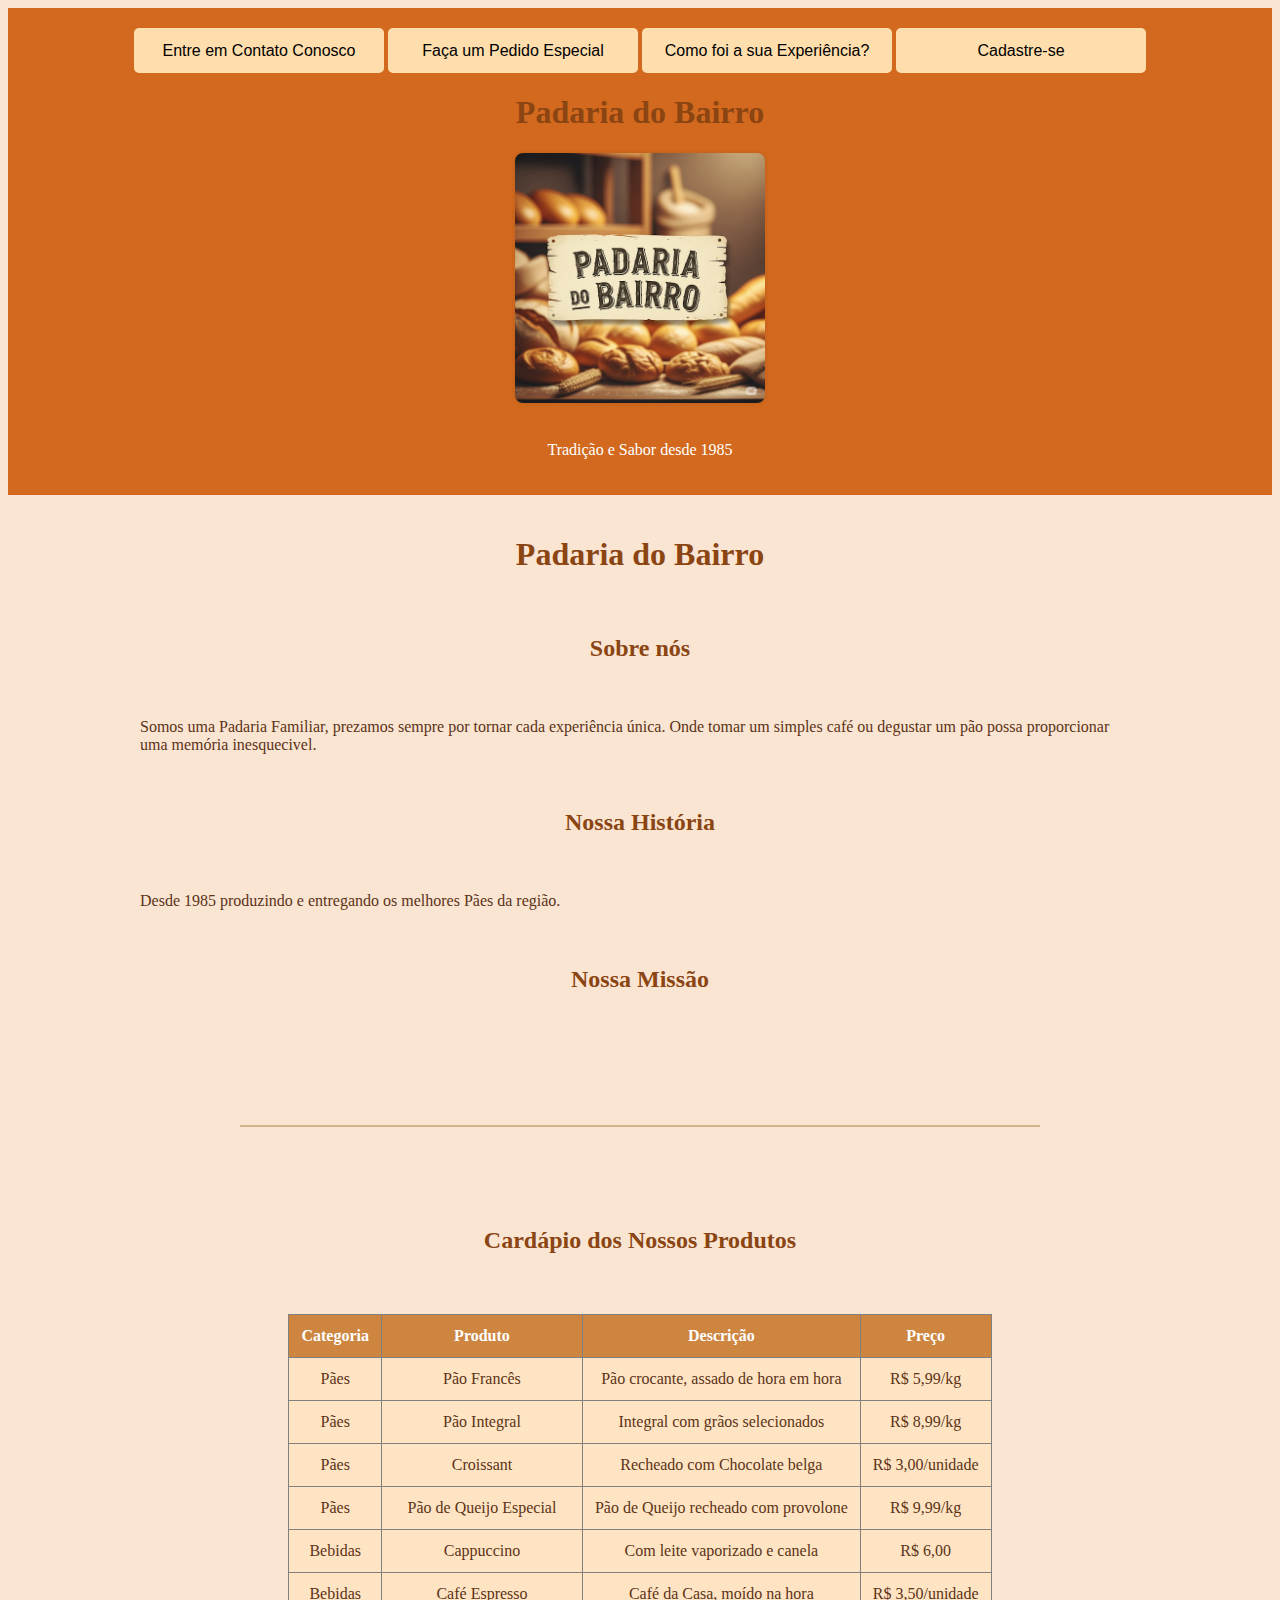
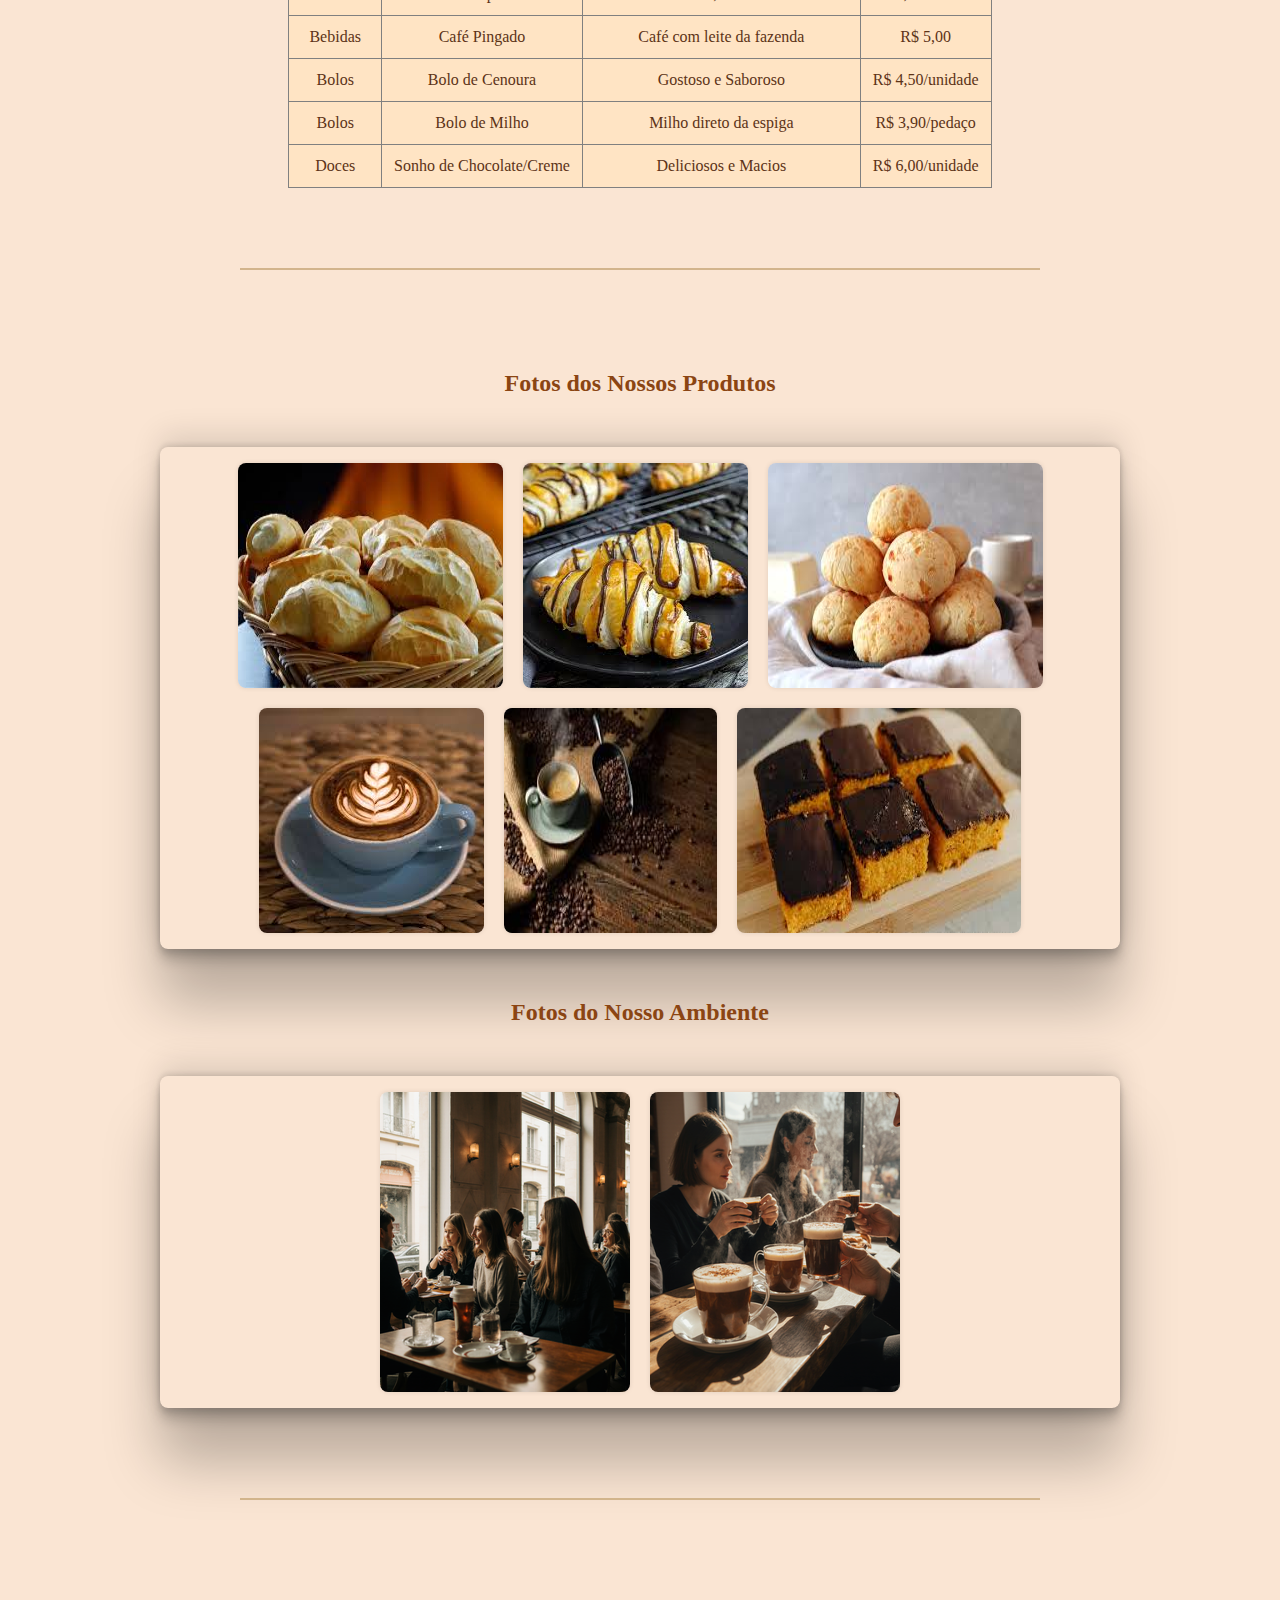
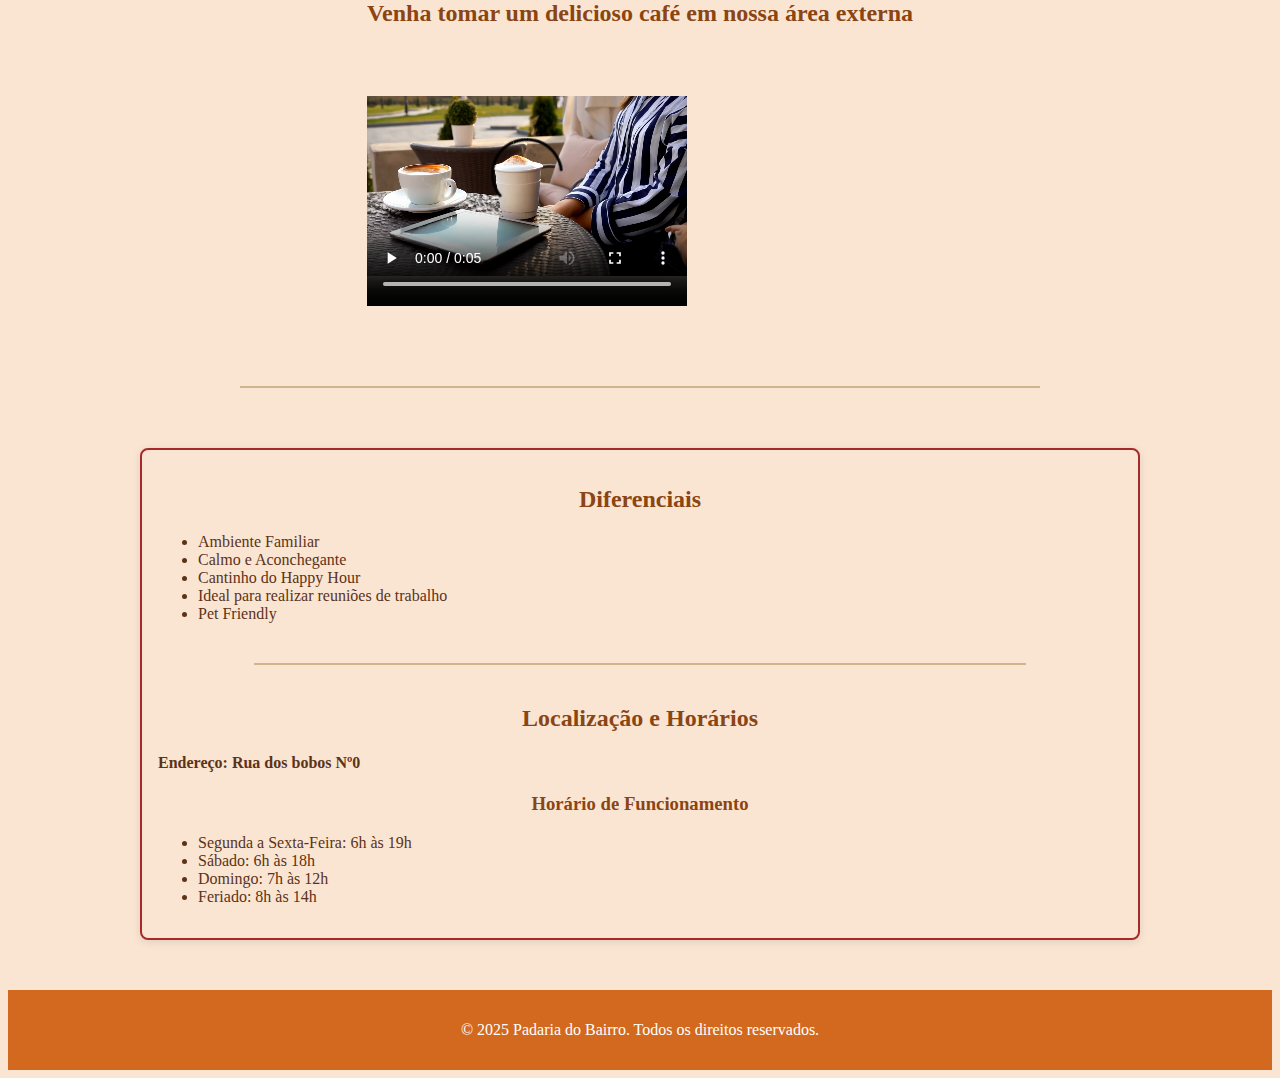
<file: index.html>
<!DOCTYPE html>
<html lang="pt-BR">
  <head>
    <meta charset="UTF-8">
    <meta name="viewport" content="width=device-width, initial-scale=1.0">
    <meta name="description" content="Padaria do Bairro - Os melhores pães e doces da região">
    <meta name="keywords" content="padaria, pães, doces, bairro, fresh">
   <title>Página Principal</title>
   <link href="styles.css" rel="stylesheet"> <!-- caminho do CSS-->
  </head>
    <body bgcolor="#CD853F">
     <header>

      <!-- Criação dos Botões com o link de cada formulário -->
      <a href="Formulário-de-Contato.html"><button type="navegacao">Entre em Contato Conosco</button></a> <!-- Aqui foi inserido um botão com link utilizando a tag <a> para o formulário de Contato-->
      <a href="Formulário-pedidos-especiais.html"><button type="navegacao">Faça um Pedido Especial</button></a> <!-- Aqui foi inserido um botão com link utilizando a tag <a> para o formulário de Pedidos Especiais-->
      <a href="Formulário-Feedback.html"><button type="navegacao">Como foi a sua Experiência?</button></a> <!-- Aqui foi inserido um botão com link utilizando a tag <a> para o formulário de Feedback-->
      <a href="Formulário-Cadastro-Newsletter.html"><button type="navegacao">Cadastre-se</button></a> <!-- Aqui foi inserido um botão com link utilizando a tag <a> para o formulário de Cadastro da Newsletter-->

      <h1>Padaria do Bairro</h1>
       <img src="Logo.png" alt="Logo" width="250" height="250"><br><br>
      <p>Tradição e Sabor desde 1985</p>
    </header>
  
   <main>
    <h1>Padaria do Bairro</h1>
    
    <h2>Sobre nós</h2> <!-- Sobre a Padaria -->
      <p>Somos uma Padaria Familiar, prezamos sempre por tornar cada experiência única. Onde tomar um simples café ou degustar um pão possa proporcionar uma memória inesquecivel.</p>

    <h2>Nossa História</h2> <!-- Uma breve história da padaria -->
      <p>Desde 1985 produzindo e entregando os melhores Pães da região.</p>

    <h2>Nossa Missão</h2> <!-- Missão da Padaria -->
      <p></p>
    <hr class="regua">
    <section class="container">
      <h2>Cardápio dos Nossos Produtos</h2> <!-- Lista dos Produtos da Padaria -->
        <table border="1" bgcolor="#363636">
          <thead>
            <tr bgcolor="#A9A9A9">
              <th>Categoria</th>
              <th>Produto</th>
              <th>Descrição</th>
              <th>Preço</th>
            </tr>
          </thead>
          <tbody>
            <tr bgcolor="#A9A9A9">
              <td>Pães</td>
              <td>Pão Francês</td>
              <td>Pão crocante, assado de hora em hora</td>
              <td>R$ 5,99/kg</td>
            </tr>
            <tr bgcolor="#A9A9A9">
              <td>Pães</td>
              <td>Pão Integral</td>
              <td>Integral com grãos selecionados</td>
              <td>R$ 8,99/kg</td>
            </tr>
            <tr bgcolor="#A9A9A9">
             <td>Pães</td>
             <td>Croissant</td>
             <td>Recheado com Chocolate belga</td>
             <td>R$ 3,00/unidade</td>
            </tr>
            <tr bgcolor="#A9A9A9">
              <td>Pães</td>
              <td>Pão de Queijo Especial</td>
              <td>Pão de Queijo recheado com provolone</td>
              <td>R$ 9,99/kg</td>
            </tr>
            <tr bgcolor="#A9A9A9">
              <td>Bebidas</td>
              <td>Cappuccino</td>
              <td>Com leite vaporizado e canela</td>
              <td>R$ 6,00</td>
            </tr>
            <tr bgcolor="#A9A9A9">
              <td>Bebidas</td>
              <td>Café Espresso</td>
              <td>Café da Casa, moído na hora</td>
              <td>R$ 3,50/unidade</td>
            </tr>
            <tr bgcolor="#A9A9A9">
              <td>Bebidas</td>
              <td>Café Pingado</td>
              <td>Café com leite da fazenda</td>
              <td>R$ 5,00</td>
            </tr>
            <tr bgcolor="#A9A9A9">
              <td>Bolos</td>
              <td>Bolo de Cenoura</td>
              <td>Gostoso e Saboroso</td>
              <td>R$ 4,50/unidade</td>
            </tr>
            <tr bgcolor="#A9A9A9">
              <td>Bolos</td>
              <td>Bolo de Milho</td>
              <td>Milho direto da espiga</td>
              <td>R$ 3,90/pedaço</td>
            </tr>
            <tr bgcolor="#A9A9A9">
              <td>Doces</td>
              <td>Sonho de Chocolate/Creme</td>
              <td>Deliciosos e Macios</td>
              <td>R$ 6,00/unidade</td>
            </tr>
          </tbody>
        </table>
      </section>
      <hr class="regua">

      <section>
        <h2>Fotos dos Nossos Produtos</h2><!-- Imagens dos Produtos -->
        <div class="fotos-dos-produtos">
          <img src="pao-frances.jpg" title="Pão Francês" alt= "Foto do Pão Francês">
          <img src="croissant-chocolate.png" title="Croissant de Chocolate" alt= "Foto dos Croissant" >
          <img src="pao-de-queijo.png" title="Pão de Queijo"alt= "Foto de Pão de Queijo">
          <img src="cappuccino.png" title="Cappuccino" alt= "Foto do cappuccino">
          <img src="cafe-e-graos.jpg" title="Café em Grãos" alt= "Foto do café">
          <img src="bolo-cenoura.jpg" title="Bolo de Cenoura" alt="Foto do Bolo de Cenoura">
        </div>
        <h2>Fotos do Nosso Ambiente</h2>

        <div class="fotos-ambiente">
          <img src="ambiente-interno.png" title="Ambiente Interno" alt="Foto do Ambiente Interno" width="250" height="150">
          <img src="ambiente-interno-2.png" title="Foto do Ambiente Interno" width="250" height="150">
        </div>
      </section>
    <hr class="regua"> 


        <!-- Videos | Local -->
      <section>
        <h2>Venha tomar um delicioso café em nossa área externa</h2>
        <video width="320" height="240" controls>
         <source src="padaria.mp4" type="video/mp4" alt="Video Ambiente">
        </video>
      </section>
    <hr class="regua">

      <div class="ul"> <!--div tabela-->
       <h2>Diferenciais</h2> <!-- Diferenciais da nossa padaria -->
       <ul>
          <li>Ambiente Familiar</li>
          <li>Calmo e Aconchegante</li>
          <li>Cantinho do Happy Hour</li>
          <li>Ideal para realizar reuniões de trabalho</li>
          <li>Pet Friendly</li>
        </ul>
       <hr class="regua">

      <!-- Localização e horários de funcionamento -->
       <h2>Localização e Horários</h2> <!-- Endereço e horario de funcionamento-->
       <h4>Endereço: Rua dos bobos Nº0</h4>
     <h3>Horário de Funcionamento</h3>
     <ul>
       <li>Segunda a Sexta-Feira: 6h às 19h</li>
       <li>Sábado: 6h às 18h</li>
       <li>Domingo: 7h às 12h</li>
       <li>Feriado: 8h às 14h</li>
     </ul>
      </div>
   </main>
       <footer>
         
         <p>&copy; 2025 Padaria do Bairro. Todos os direitos reservados.</p>
       </footer>
       </body>
       <!-- Desenvolvido por Victor Antonio Silva Souza SDE - TI 16-->
</html>
</file>
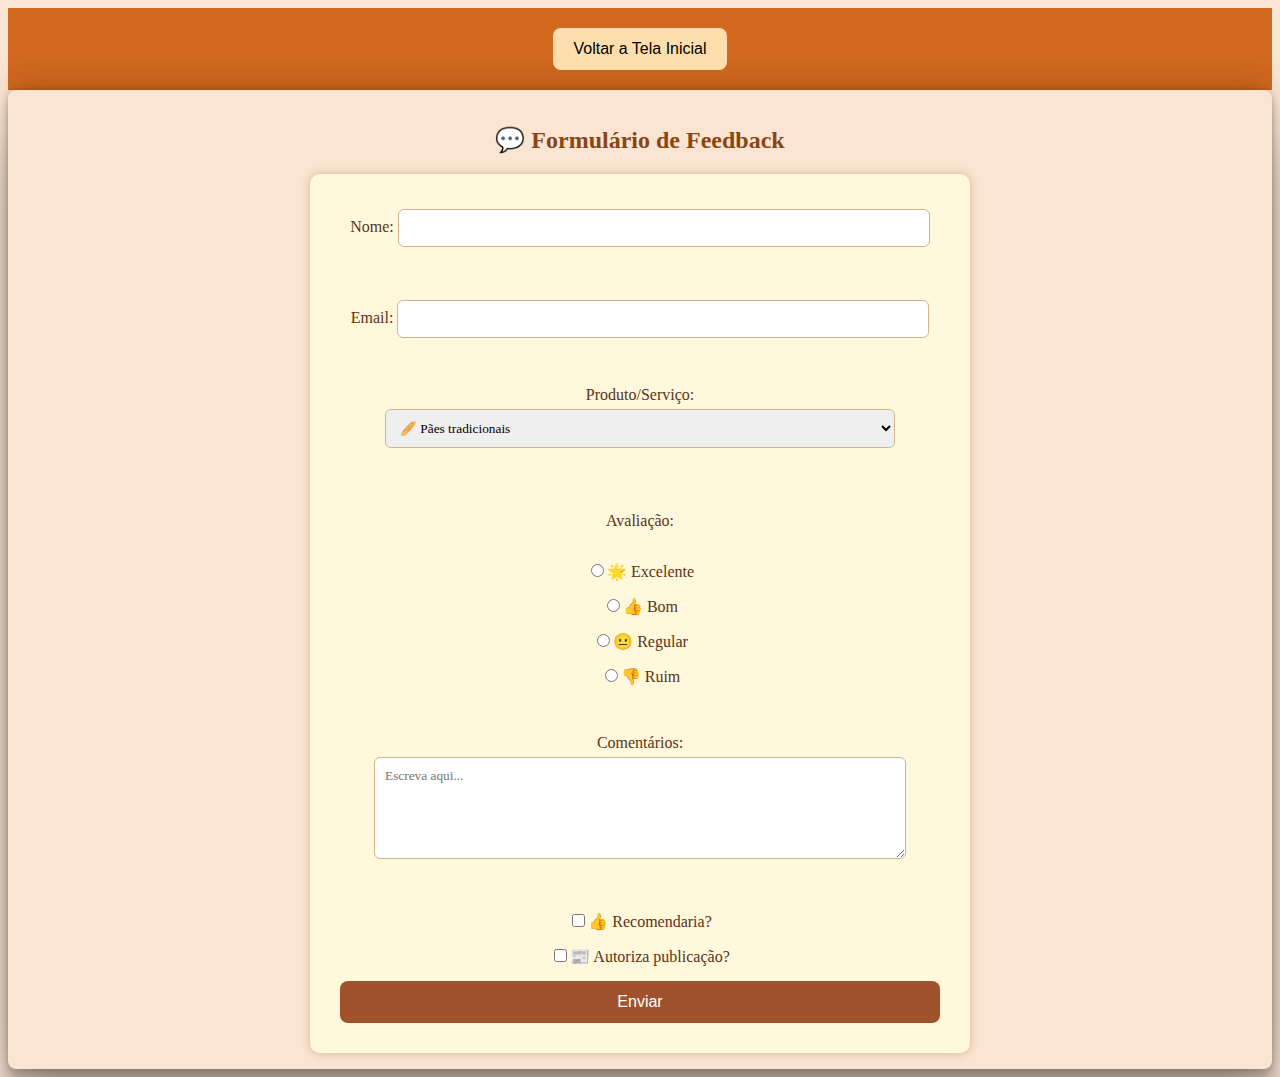
<file: Formulário-Feedback.html>
<!DOCTYPE html>
<html lang="pt-BR">
<head>
    <meta charset="UTF-8">
    <title>Feedback</title>
    <link href="styles.css" rel="stylesheet">
</head>
<body bgcolor="#CD853F">
    <header>
        <a href="index.html"><button type="voltar">Voltar a Tela Inicial</button></a> <!-- Aqui foi inserido um botão com link utilizando a tag <a> para o index-->
    </header>
    <div class= "box">
    <h2>💬 Formulário de Feedback</h2>
    <form>
       <label>Nome: <input type="text" name="nome"></label><br>
       <label>Email: <input type="email" name="email"></label><br>
       <label>Produto/Serviço:
            <select required>
                <option>🥖 Pães tradicionais</option>
                <option>🍰 Doces e bolos</option>
                <option>🥐 Salgados</option>
                <option>👥 Atendimento</option>
                <option>🏠 Ambiente</option>
                <option>💲 Preços</option>
            </select>
       </label><br>
       <p>Avaliação:</p>
       <label><input type="radio" name="avaliacao" required>🌟 Excelente</label>
       <label><input type="radio" name="avaliacao">👍 Bom</label>
       <label><input type="radio" name="avaliacao">😐 Regular</label>
       <label><input type="radio" name="avaliacao">👎 Ruim</label><br>
       <label>Comentários:<br> <textarea placeholder="Escreva aqui..."></textarea></label><br>
       <label><input type="checkbox">👍 Recomendaria?</label>
       <label><input type="checkbox">📰 Autoriza publicação?</label>
       <button type="submit">Enviar</button>
    </div>
    </form>
</body>
</html>
</file>
<file: styles.css>
/* Estilos CSS*/


/* estilos body*/
body {     
    font-family: Georgia, serif;
    background-color: #FAE5D3;
    color: #5C3317;
    padding: 0;
}

header {
    background-color: #D2691E;
    color: white;
    padding: 20px;
    text-align: center;
}

h1, h2, h3 {
    color: #8B4513;
    text-align: center;
}

table {
    width: 100%;
    border-collapse: collapse;
    margin-top: 20px;
}

th, td {
    padding: 12px;
    text-align: center;
    background-color: #FFE4C4;
}

main, section, form {
    max-width: 1000px;
    margin: auto;
    padding: 20px;
}

main, section {
    display: flex;
    flex-direction: column;
    gap: 20px;
}

th {
    background-color: #CD853F;
    color: white;
}

/*Estios dos formularios*/
form {
    display: grid;
    gap: 15px;
    background-color: #FFF8DC;
    padding: 30px;
    border-radius: 10px;
    box-shadow: 0 0 10px #D2B48C;
}
form {
    width: 100%;
    max-width: 600px;
    margin: auto;
}

}

form label {
    display: block;
    font-size: 1rem;
}

/* Estilos inputs */

input[type="name"],
input[type="text"],
input[type="email"],
input[type="tel"],
input[type="date"],
input[type="number"],
select,
textarea {
    width: 85%;
    padding: 10px;
    margin-top: 5px;
    border: 1px solid #D2B48C;
    border-radius: 6px;
    font-family: Georgia, serif;
}

textarea {
    resize: vertical;
    height: 80px;
}

/* Estilos botões*/
button[type="submit"] {
    background-color: #A0522D;
    color: white;
    padding: 12px 20px;
    border: none;
    border-radius: 8px;
    cursor: pointer;
    font-size: 1rem;
    transition: background-color 0.3s ease, transform 0.2s;
}

button[type="voltar"] {
    background-color: #FFDEAD;
    color: black;
    padding: 12px 20px;
    border: none;
    border-radius: 8px;
    cursor: pointer;
    font-size: 1rem;
    transition: background-color 0.3s ease, transform 0.2s;
}

button[type="navegacao"] {
    background-color: #FFDEAD;
    color: black;
    width: 250px;
    height: 45px;
    border: none;
    border-radius: 5px;
    cursor: pointer;
    font-size: 1rem;
    transition: background-color 0.3s ease, transform 0.2s;
}

button[type="submit"]:hover {
    background-color: #8B4513;
    transform: scale(1.03);
}

button[type="voltar"]:hover {
    background-color: #F4A460;
    transform: scale(1.03);
}

button[type="navegacao"]:hover {
    background-color: #F4A460;
    transform: scale(1.03);
}

/**/

a {
    text-decoration: none;
    color: #8B0000;
    transition: color 0.3s;
}

a:hover {
    color: #B22222;
}

footer {
    background-color: #D2691E;
    color: white;
    text-align: center;
    padding: 15px;
    margin-top: 30px;
}

.regua {
    border: none;
    border-top: 2px solid #D2B48C;
    margin: 40px auto;
    width: 80%;
}

section div {
    display: flex;
    justify-content: center;
    gap: 20px;
    margin: 10px 0;
    flex-wrap: wrap;
}

img {
    max-width: 100%;
    height: auto;
    border-radius: 8px;
    box-shadow: 0 0 5px rgba(0,0,0,0.1);
}


.fotos-ambiente,.fotos-dos-produtos,.box {
    flex: 0 1 300px;
    border-radius: 8px;
    padding: 1rem;
    box-shadow: 0 2px 8px rgba(0, 0, 0, 0.1);
    text-align: center;
    box-shadow: rgba(0, 0, 0, 0.25) 0px 54px 55px, rgba(0, 0, 0, 0.12) 0px -12px 30px, rgba(0, 0, 0, 0.12) 0px 4px 6px, rgba(0, 0, 0, 0.17) 0px 12px 13px, rgba(0, 0, 0, 0.09) 0px -3px 5px;

}

.ul {
    flex: 0 1 300px;
    border-radius: 8px;
    padding: 1rem;
    box-shadow: 0 2px 8px rgba(0, 0, 0, 0.1);
    border: 2px solid brown;
}


@media (max-width: 600px) {
    header {
        width: 100%;
        margin: 5px 0;
    }

    table {
        width: 75%;
        border-collapse: collapse;
        margin-top: 20px;
        justify-content: center;
    }

    th, td {
        padding: 12px;
        text-align: center;
        background-color: #FFE4C4
        flex: 0 1 300px;
        border-radius: 8px;
        padding: 1rem;
        box-shadow: 0 2px 8px rgba(0, 0, 0, 0.1);
        text-align: center;
    }

    section div {
        width: 50%;
        height: auto;
    }

    form {
        padding: 15px;
    }

.container{
    flex: 0 1 300px;
    width: auto;
    height: auto;
    background-color: #transparent;
    border: 2px solid rgba(255, 255, 255, .2);
    border-radius: 10px;
    padding: 30px 40px;
    color: black;
    box-shadow: rgba(0, 0, 0, 0.25) 0px 54px 55px, rgba(0, 0, 0, 0.12) 0px -12px 30px, rgba(0, 0, 0, 0.12) 0px 4px 6px, rgba(0, 0, 0, 0.17) 0px 12px 13px, rgba(0, 0, 0, 0.09) 0px -3px 5px;
    backdrop-filter: blur(50px);
    background-size: cover;
}
}
</file>
